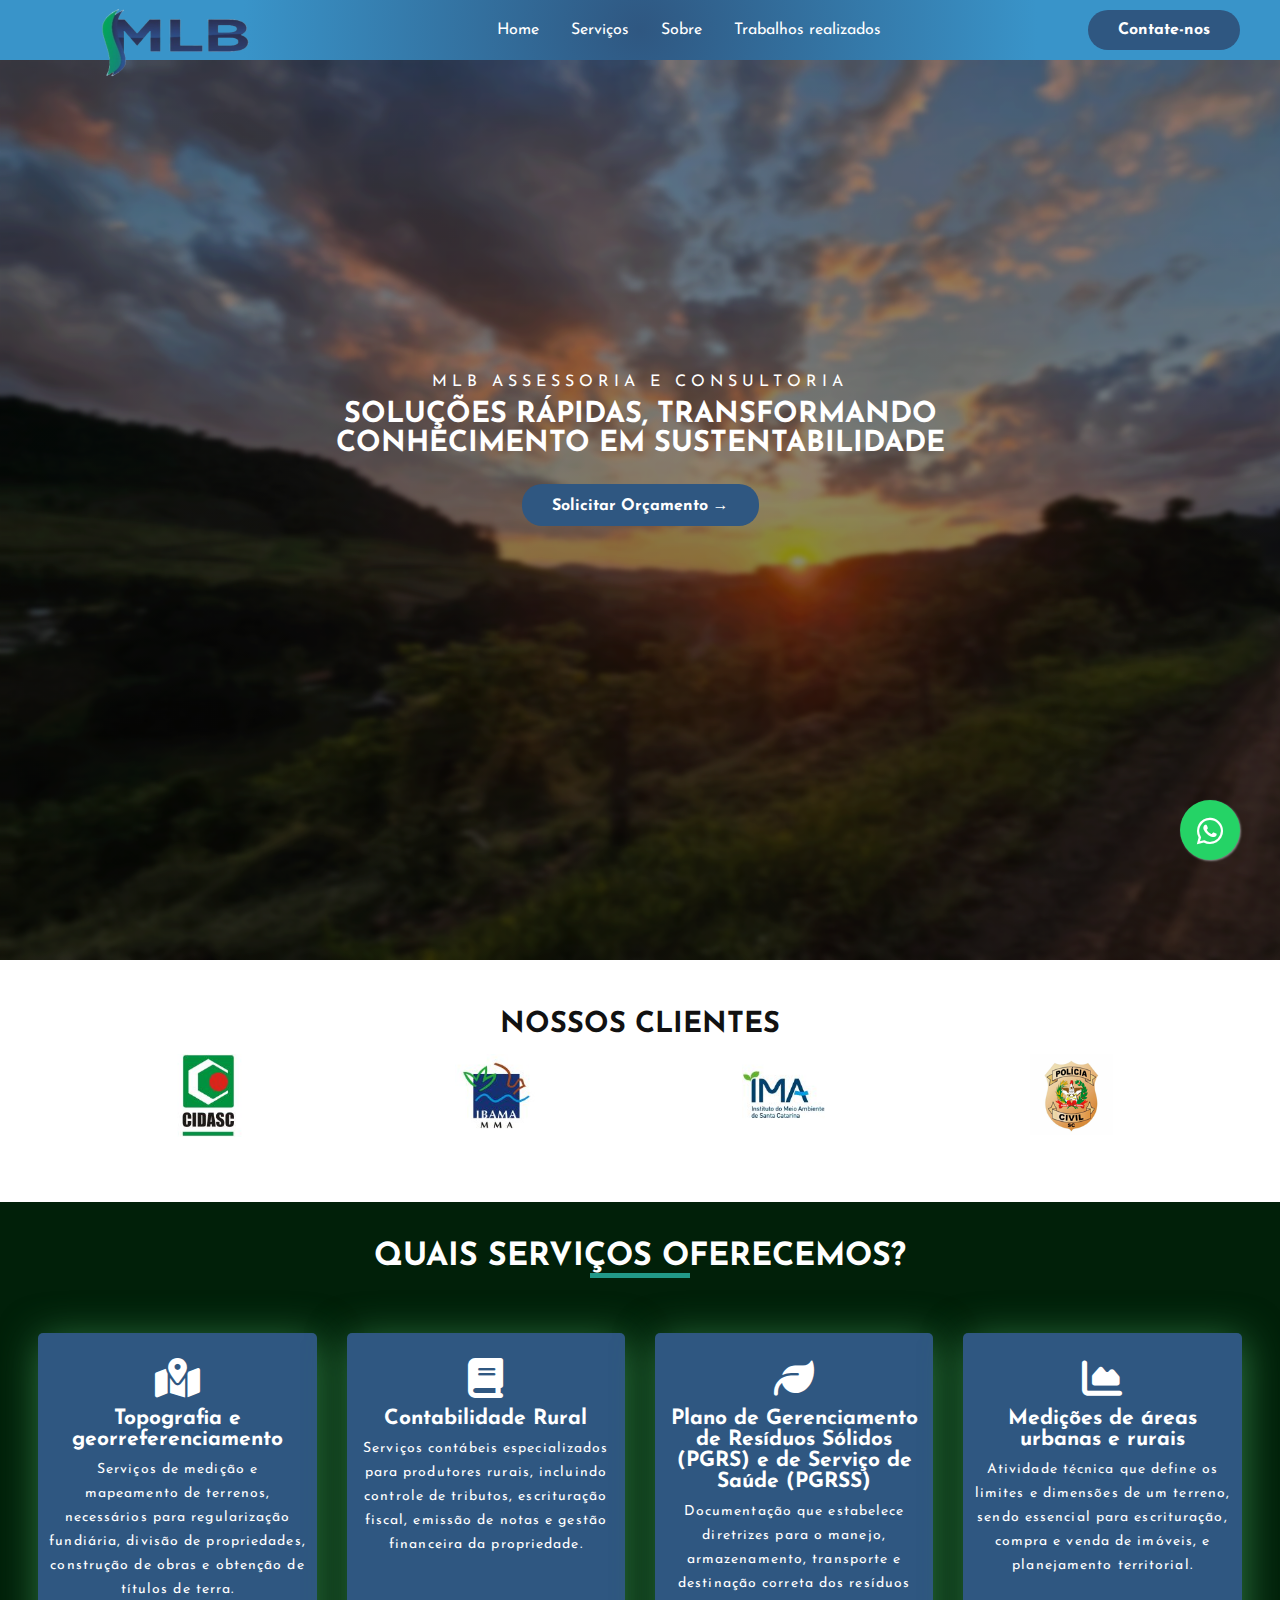
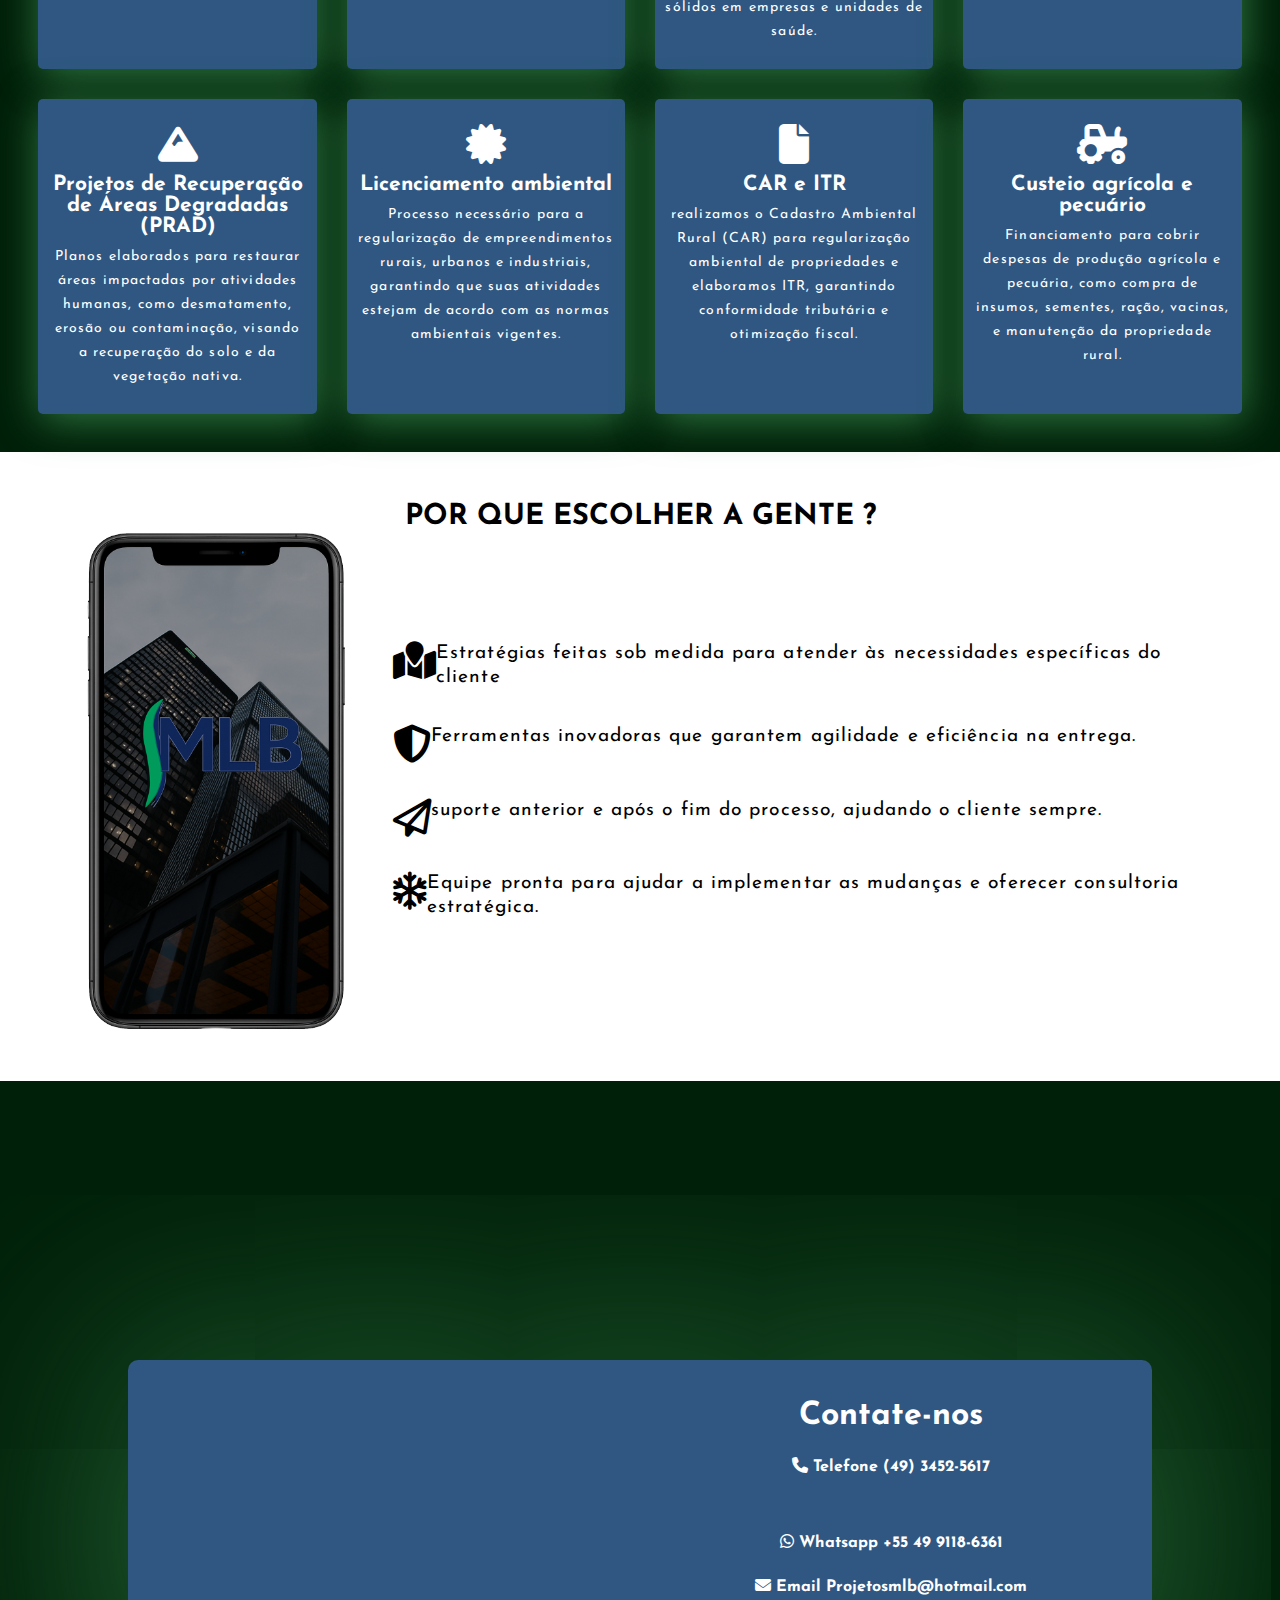
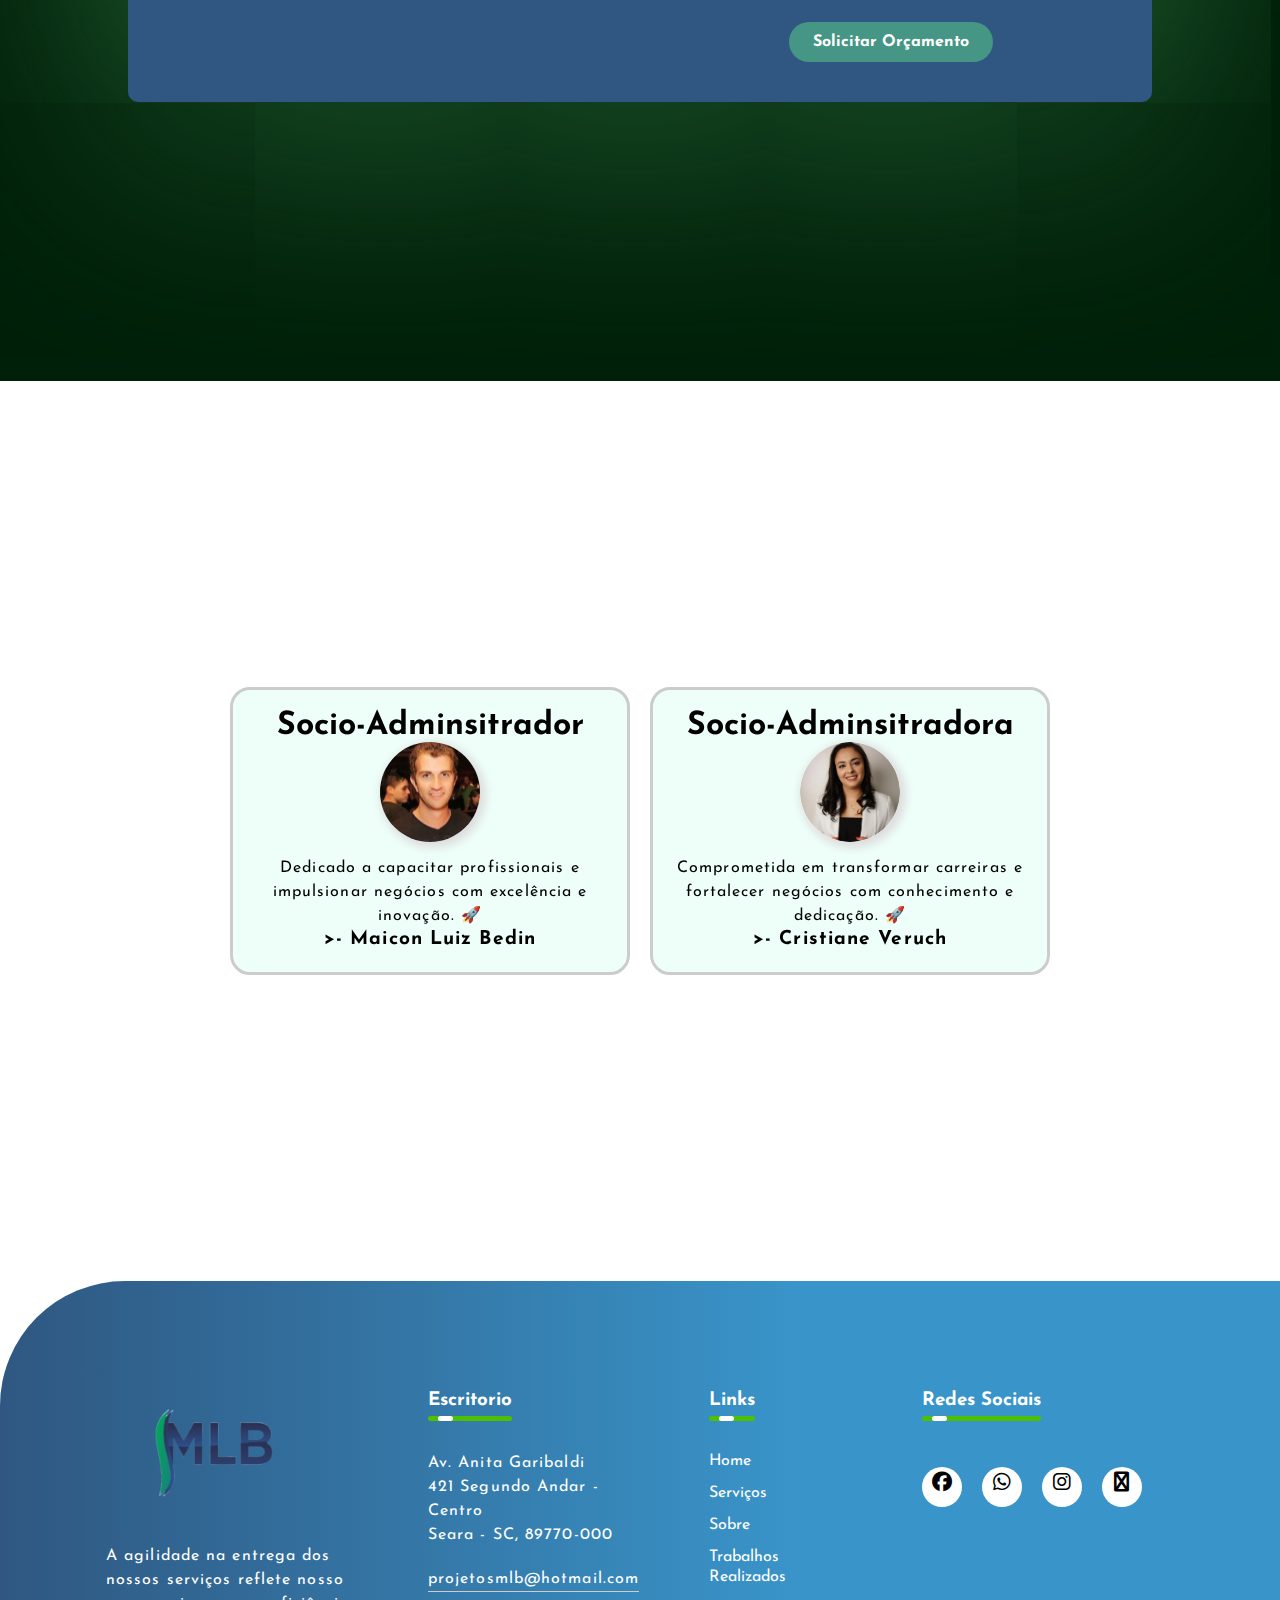
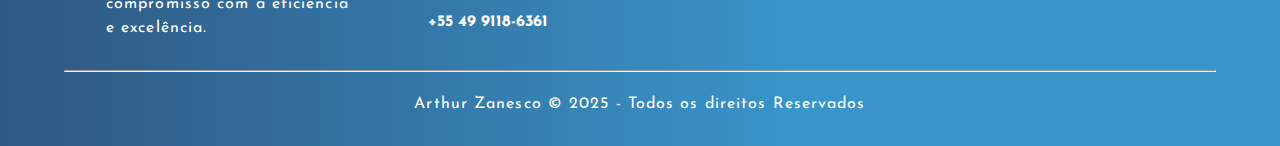
<file: index.html>
<!DOCTYPE html>
<html lang="pt-br">

<head>
  <meta charset="UTF-8">
  <meta name="viewport" content="width=device-width, initial-scale=1.0">
  <title>MLB Asessoria e Consultoria</title>
  <link rel="stylesheet" href="https://cdnjs.cloudflare.com/ajax/libs/font-awesome/6.7.2/css/all.min.css"
    integrity="sha512-Evv84Mr4kqVGRNSgIGL/F/aIDqQb7xQ2vcrdIwxfjThSH8CSR7PBEakCr51Ck+w+/U6swU2Im1vVX0SVk9ABhg=="
    crossorigin="anonymous" referrerpolicy="no-referrer" />
  <link rel="stylesheet" href="./Estilo.css">
  <link rel="preconnect" href="https://fonts.googleapis.com">
  <link rel="preconnect" href="https://fonts.gstatic.com" crossorigin>
  <link href="https://fonts.googleapis.com/css2?family=Josefin+Sans:ital,wght@0,100..700;1,100..700&display=swap"
    rel="stylesheet">
</head>

<body>
  <!--Botão Whatsapp-->
  <a href="https://wa.me/554991186361?text=Ol%C3%A1%20tudo%20bem%20?%20estou%20entrando%20em%20contato%20atrav%C3%A9s%20do%20Site%20da%20MLB%20Assesoria%20e%20Consultoria,%20eu%20gostaria%20de%20fazer%20um%20Or%C3%A7amento%20para%20um%20Projeto"
    target="_blank" id="link-whatsaop-page-a">
    <i class="fa-brands fa-whatsapp"></i>
  </a>

  <!--Botão Whatsapp-->


  <!--Header Menu -->
  <header>
    <div class="navbar">
      <div class="logo"><a href="./Index.html"><img src="./logo2.png" alt="mlb-logo" id="logo-principal"></a></div>
      <ul class="links">
        <li><a href="./index.html">Home</a></li>
        <li><a href="#container-servico" id="elemento-servico">Serviços</a></li>
        <li><a href="./Sobre.html">Sobre</a></li>
        <li><a href="./Trabalhos realizados.html">Trabalhos realizados</a></li>
      </ul>
      <a href="https://wa.me/554991186361?text=Ol%C3%A1%20tudo%20bem%20?%20estou%20entrando%20em%20contato%20atrav%C3%A9s%20do%20Site%20da%20MLB%20Assesoria%20e%20Consultoria,%20eu%20gostaria%20de%20fazer%20um%20Or%C3%A7amento%20para%20um%20Projeto"
        class="action_btn" target="_blank">Contate-nos</a>
      <div class="toggle_btn">
        <i class="fa-solid fa-bars"></i>
      </div>
    </div>

    <div class="dropdown_menu">
      <li><a href="index.html">Home</a></li>
      <li><a href="#container-servico" id="elemento-servico">Serviços</a></li>
      <li><a href="./Sobre.html">Sobre</a></li>
      <li><a href="./Trabalhos realizados.html">Trabalhos Realizados</a></li>
    </div>
  </header>
  <!--Header Menu -->


  <!--Main - conteudo principal Menu -->
  <main>

    <!--Primeiro - Bloco Imagem com botão -->
    <section id="primeirasec">
      <div id="background-image">
        <div id="conteudo">
          <span>MLB ASSESSORIA E CONSULTORIA</span>
          <h1>SOLUÇÕES RÁPIDAS, TRANSFORMANDO CONHECIMENTO EM SUSTENTABILIDADE </h1>
          <br>
          <button><a
              href="https://wa.me/554991186361?text=Ol%C3%A1%20tudo%20bem%20?%20estou%20entrando%20em%20contato%20atrav%C3%A9s%20do%20Site%20da%20MLB%20Assesoria%20e%20Consultoria,%20eu%20gostaria%20de%20fazer%20um%20Or%C3%A7amento%20para%20um%20Projeto"
              target="_blank">Solicitar Orçamento →</a></button>
        </div>
      </div>
    </section>
    <!--Primeiro - Bloco Imagem com botão -->


    <!--Nossos Clientes -->

    <section id="clients">
      <div class="headline">Nossos Clientes</div>
      <div id="clients-container">
        <img src="clientes/cidasc-7.jpg" class="client" alt="">
        <img src="clientes/ibama-5.jpg" class="client" alt="">
        <img src="clientes/ima-1.jpg" class="client" alt="">
        <img src="clientes/policia-civil.png" class="client" alt="">
      </div>
    </section>
    <!--Nossos Clientes -->



    <!--Seção de Serviços -->
    <section class="container" id="container-servico">

      <h1>Quais serviços oferecemos?</h1>
      <div class="row">
        <div class="service">
          <i class="fa-solid fa-map-location-dot"></i>
          <h2>Topografia e georreferenciamento</h2>
          <p>Serviços de medição e mapeamento de terrenos, necessários para regularização fundiária, divisão de
            propriedades, construção de obras e obtenção de títulos de terra.
          </p>
        </div>

        <div class="service">
          <i class="fa-solid fa-book"></i>
          <h2>Contabilidade Rural</h2>
          <p>Serviços contábeis especializados para produtores rurais, incluindo controle de tributos, escrituração
            fiscal, emissão de notas e gestão financeira da propriedade.

          </p>
        </div>

        <div class="service">
          <i class="fa-solid fa-leaf"></i>
          <h2>Plano de Gerenciamento de Resíduos Sólidos (PGRS) e de Serviço de Saúde (PGRSS)
          </h2>
          <p>Documentação que estabelece diretrizes para o manejo, armazenamento, transporte e destinação correta dos
            resíduos sólidos em empresas e unidades de saúde.

          </p>
        </div>

        <div class="service">
          <i class="fa-solid fa-chart-area"></i>
          <h2>Medições de áreas urbanas e rurais
          </h2>
          <p>Atividade técnica que define os limites e dimensões de um terreno, sendo essencial para escrituração,
            compra e venda de imóveis, e planejamento territorial.

          </p>
        </div>

        <div class="service">
          <i class="fa-solid fa-mountain"></i>
          <h2>Projetos de Recuperação de Áreas Degradadas (PRAD)
          </h2>
          <p>Planos elaborados para restaurar áreas impactadas por atividades humanas, como desmatamento, erosão ou
            contaminação, visando a recuperação do solo e da vegetação nativa.

          </p>
        </div>

        <div class="service">
          <i class="fa-solid fa-certificate"></i>
          <h2>Licenciamento ambiental
          </h2>
          <p>Processo necessário para a regularização de empreendimentos rurais, urbanos e industriais, garantindo que
            suas atividades estejam de acordo com as normas ambientais vigentes.

          </p>
        </div>

        <div class="service">
          <i class="fa-solid fa-file"></i>
          <h2>CAR e ITR</h2>
          <p>realizamos o Cadastro Ambiental Rural (CAR) para regularização ambiental de propriedades e elaboramos ITR,
            garantindo conformidade tributária e otimização fiscal.
          </p>
        </div>

        <div class="service">
          <i class="fa-solid fa-tractor"></i>
          <h2>Custeio agrícola e pecuário</h2>
          <p>Financiamento para cobrir despesas de produção agrícola e pecuária, como compra de insumos, sementes,
            ração, vacinas, e manutenção da propriedade rural.
          </p>
        </div>
      </div>

    </section>
    <!--Seção de Serviços -->



    <!--Seção do Por que escolher a gente  -->
    <section id="product">
      <div class="headline">Por que escolher a gente ?</div>
      <div id="product-container">
        <img src="Img-iphone x - sem fundo - redimensionado.png" alt="" class="iphone-x">
        <div id="items">
          <div class="item">
            <i class="fas fa-map-marked fa-2x color-primary"></i>
            <p>Estratégias feitas sob medida para atender às necessidades específicas do cliente
            </p>
          </div>
          <div class="item">
            <i class="fa-solid fa-shield-halved fa-2x"></i>
            <p>Ferramentas inovadoras que garantem agilidade e eficiência na entrega.
            </p>
          </div>
          <div class="item">
            <i class="fa-regular fa-paper-plane fa-2x"></i>
            <p>suporte anterior e após o fim do processo, ajudando o cliente sempre.
            </p>
          </div>
          <div class="item">
            <i class="fa-regular fa-snowflake fa-2x"></i>
            <p>Equipe pronta para ajudar a implementar as mudanças e oferecer consultoria estratégica.
            </p>
          </div>
        </div>
      </div>
    </section>
    <!--Seção do Por que escolher a gente  -->








    <!--Contato  -->
    <section id="container-contato">
      <div class="contact-in">

        <div class="contact-map">
          <iframe
            src="https://www.google.com/maps/embed?pb=!1m14!1m8!1m3!1d3550.2316189528424!2d-52.3131755!3d-27.1490018!3m2!1i1024!2i768!4f13.1!3m3!1m2!1s0x94e499e02b7bad11%3A0x9ac7c152bc3fb2d0!2sMLB%20-%20Assessoria%20%26%20Consultoria!5e0!3m2!1spt-BR!2sbr!4v1743465354520!5m2!1spt-BR!2sbr"
            width="100%" height="auto" style="border:0;" allowfullscreen="" loading="lazy"
            referrerpolicy="no-referrer-when-downgrade"></iframe>
        </div>
        <div class="contact-form">
          <h1>Contate-nos</h1>
          <form>
            <h4 class="contact-form-txt"> <i class="fa-solid fa-phone"></i> Telefone (49) 3452-5617</h4>
            <h4 class="contact-form-txt"><i class="fa-brands fa-whatsapp"></i> Whatsapp +55 49 9118-6361 </h4>
            <h4 class="contact-form-txt"><i class="fa-solid fa-envelope"></i> Email Projetosmlb@hotmail.com</h4>
            <button class="contact-form-btn"><a
                href="https://wa.me/554991186361?text=Ol%C3%A1%20tudo%20bem%20?%20estou%20entrando%20em%20contato%20atrav%C3%A9s%20do%20Site%20da%20MLB%20Assesoria%20e%20Consultoria,%20eu%20gostaria%20de%20fazer%20um%20Or%C3%A7amento%20para%20um%20Projeto"
                class="contact-form-btn" target="_blank">Solicitar Orçamento</a></button>
          </form>
        </div>
      </div>
    </section>
    <!--Contato  -->



    <!--Socio - Administradores  -->
    <div class="body-video">

      <section class="slide-container">
        <div class="nav-icon left" onclick="shoePreviousSlide()">&#10094;</div>
        <div class="nav-icon right" onclick="shoeNextSlide()">&#10095;</div>
        <div class="testimonial-container">
          <div class="testimonial-box">
            <h1>Socio-Adminsitrador</h1>
            <img src="./imgredondmaicon.png" alt="maicon" class="testimonial-img">
            <p class="quote">
              Dedicado a capacitar profissionais e impulsionar negócios com excelência e inovação. 🚀
            </p>
            <p class="author">>- Maicon Luiz Bedin</p>
          </div>

          <div class="testimonial-box">
            <h1>Socio-Adminsitradora</h1>
            <img src="./imgredondcristiane.png" alt="maicon" class="testimonial-img">
            <p class="quote">
              Comprometida em transformar carreiras e fortalecer negócios com conhecimento e dedicação. 🚀
            </p>
            <p class="author">>- Cristiane Veruch</p>
          </div>

        </div>

      </section>
    </div>
    <!--Socio - Administradores  -->
  </main>
  <!--Main - conteudo principal Menu -->

  <!--Footer -->
  <footer>
    <div class="row-footer">
      <div class="col">
        <img src="./logo2.png" class="logo-footer">
        <p>A agilidade na entrega dos nossos serviços reflete nosso compromisso com a eficiência e excelência.</p>
      </div>
      <div class="col">
        <h3>Escritorio <div class="underline"><span></span></div>
        </h3>
        <p>Av. Anita Garibaldi</p>
        <p>421 Segundo Andar - Centro</p>
        <p>Seara - SC, 89770-000
        </p>
        <p class="email-id">projetosmlb@hotmail.com</p>
        <h4>+55 49 9118-6361</h4>
      </div>
      <div class="col">
        <h3>Links <div class="underline"><span></span></div>
        </h3>
        <ul>
          <li><a href="Index.html">Home</a></li>
          <li><a href="#container-servico" id="elemento-servico">Serviços</a></li>
          <li><a href="Sobre.html">Sobre</a></li>
          <li><a href="Trabalhos realizados.html">Trabalhos Realizados</a></li>
        </ul>
      </div>
      <div class="col">
        <h3>Redes Sociais <div class="underline"><span></span></div>
        </h3>
        <div class="social-icons">
          <a href="facebook.com"><i class="fa-brands fa-facebook" id="facebook"></i></a>
          <a href="https://wa.me/554991186361?text=Ol%C3%A1%20tudo%20bem%20?%20estou%20entrando%20em%20contato%20atrav%C3%A9s%20do%20Site%20da%20MLB%20Assesoria%20e%20Consultoria,%20eu%20gostaria%20de%20fazer%20um%20Or%C3%A7amento%20para%20um%20Projeto"><i class="fa-brands fa-whatsapp" id="whatsapp"></i></a>
          <a href="instagram.com"><i class="fa-brands fa-instagram" id="instagram"></i></a>
          <a href="#"><i class="fa-brands fa-envelope" id="email"></i></a>
        </div>
      </div>
    </div>
    <hr>
    <p class="copyright">Arthur Zanesco © 2025 - Todos os direitos Reservados</p>
  </footer>
  <!--Footer -->


  <script>
    const toggleBtn = document.querySelector(`.toggle_btn`)
    const toggleBtnIcon = document.querySelector(`.toggle_btn i`)
    const dropDownMenu = document.querySelector(`.dropdown_menu`)
  
    toggleBtn.onclick = function () {
      dropDownMenu.classList.toggle(`open`)
      const isOpen  = dropDownMenu.classList.contains('open')
  
      toggleBtnIcon.classList = isOpen 
      ? 'fa-solid fa-xmark'
      : 'fa-solid fa-bars'
    }
  
  </script>
</body>

</html>
</file>
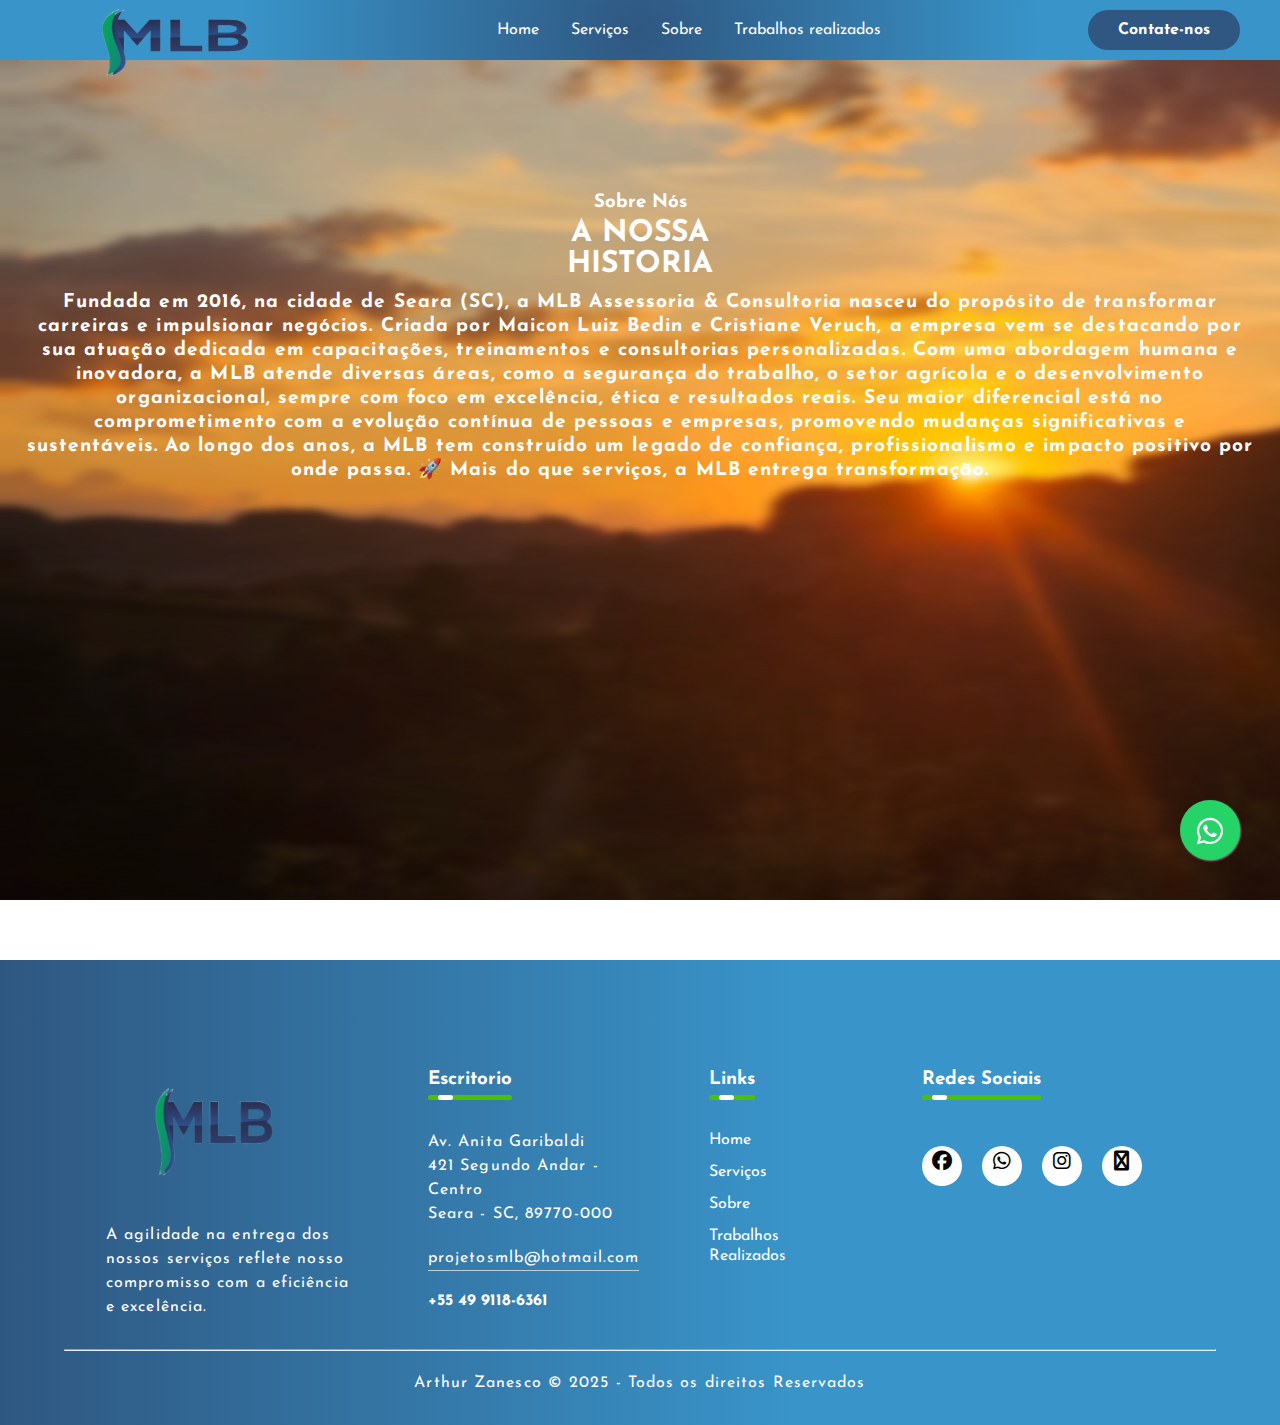
<file: Sobre.html>
<!DOCTYPE html>
<html lang="pt-br">

<head>
  <meta charset="UTF-8">
  <meta name="viewport" content="width=device-width, initial-scale=1.0">
  <title>MLB Asessoria e Consultoria</title>
  <link rel="stylesheet" href="https://cdnjs.cloudflare.com/ajax/libs/font-awesome/6.7.2/css/all.min.css"
    integrity="sha512-Evv84Mr4kqVGRNSgIGL/F/aIDqQb7xQ2vcrdIwxfjThSH8CSR7PBEakCr51Ck+w+/U6swU2Im1vVX0SVk9ABhg=="
    crossorigin="anonymous" referrerpolicy="no-referrer" />
  <link rel="stylesheet" href="./Estilo.css">
  <link rel="preconnect" href="https://fonts.googleapis.com">
  <link rel="preconnect" href="https://fonts.gstatic.com" crossorigin>
  <link href="https://fonts.googleapis.com/css2?family=Josefin+Sans:ital,wght@0,100..700;1,100..700&display=swap"
    rel="stylesheet">
</head>

<body>
  <!--Botão Whatsapp-->
  <a href="https://wa.me/554991186361?text=Ol%C3%A1%20tudo%20bem%20?%20estou%20entrando%20em%20contato%20atrav%C3%A9s%20do%20Site%20da%20MLB%20Assesoria%20e%20Consultoria,%20eu%20gostaria%20de%20fazer%20um%20Or%C3%A7amento%20para%20um%20Projeto"
    target="_blank" id="link-whatsaop-page-a">
    <i class="fa-brands fa-whatsapp"></i>
  </a>

  <!--Botão Whatsapp-->


  <!--Header Menu -->
  <header>
    <div class="navbar">
      <div class="logo"><a href="./Index.html"><img src="./logo2.png" alt="mlb-logo" id="logo-principal"></a></div>
      <ul class="links">
        <li><a href="./index.html">Home</a></li>
        <li><a href="./index.html#container-servico" id="elemento-servico">Serviços</a></li>
        <li><a href="./Sobre.html">Sobre</a></li>
        <li><a href="./Trabalhos realizados.html">Trabalhos realizados</a></li>
      </ul>
      <a href="https://wa.me/554991186361?text=Ol%C3%A1%20tudo%20bem%20?%20estou%20entrando%20em%20contato%20atrav%C3%A9s%20do%20Site%20da%20MLB%20Assesoria%20e%20Consultoria,%20eu%20gostaria%20de%20fazer%20um%20Or%C3%A7amento%20para%20um%20Projeto"
        class="action_btn" target="_blank">Contate-nos</a>
      <div class="toggle_btn">
        <i class="fa-solid fa-bars"></i>
      </div>
    </div>

    <div class="dropdown_menu">
      <li><a href="index.html">Home</a></li>
      <li><a href="./index.html#container-servico" id="elemento-servico">Serviços</a></li>
      <li><a href="./Sobre.html">Sobre</a></li>
      <li><a href="./Trabalhos realizados.html">Trabalhos Realizados</a></li>
    </div>
  </header>
  <!--Header Menu -->


  <!--Main - conteudo principal Menu -->
  <main>
    <!--Sobre nós a nossa historia  -->
    <section class="container-Sobre">
        <h3>Sobre Nós</h3>
        <h1>A NOSSA <br> HISTORIA</h1>
        <p>Fundada em 2016, na cidade de Seara (SC), a MLB Assessoria & Consultoria nasceu do propósito de transformar carreiras e impulsionar negócios. Criada por Maicon Luiz Bedin e Cristiane Veruch, a empresa vem se destacando por sua atuação dedicada em capacitações, treinamentos e consultorias personalizadas.

            Com uma abordagem humana e inovadora, a MLB atende diversas áreas, como a segurança do trabalho, o setor agrícola e o desenvolvimento organizacional, sempre com foco em excelência, ética e resultados reais.
            
            Seu maior diferencial está no comprometimento com a evolução contínua de pessoas e empresas, promovendo mudanças significativas e sustentáveis. Ao longo dos anos, a MLB tem construído um legado de confiança, profissionalismo e impacto positivo por onde passa.
            
            🚀 Mais do que serviços, a MLB entrega transformação.
            
            
        </p>
  
      </section>
      <!--Sobre nós a nossa historia  -->
  </main>
  <!--Main - conteudo principal Menu -->

  <!--Footer -->
  <footer>
    <div class="row-footer">
      <div class="col">
        <img src="./logo2.png" class="logo-footer">
        <p>A agilidade na entrega dos nossos serviços reflete nosso compromisso com a eficiência e excelência.</p>
      </div>
      <div class="col">
        <h3>Escritorio <div class="underline"><span></span></div>
        </h3>
        <p>Av. Anita Garibaldi</p>
        <p>421 Segundo Andar - Centro</p>
        <p>Seara - SC, 89770-000
        </p>
        <p class="email-id">projetosmlb@hotmail.com</p>
        <h4>+55 49 9118-6361</h4>
      </div>
      <div class="col">
        <h3>Links <div class="underline"><span></span></div>
        </h3>
        <ul>
          <li><a href="index.html">Home</a></li>
          <li><a href="#container-servico" id="elemento-servico">Serviços</a></li>
          <li><a href="Sobre.html">Sobre</a></li>
          <li><a href="Trabalhos realizados.html">Trabalhos Realizados</a></li>
        </ul>
      </div>
      <div class="col">
        <h3>Redes Sociais <div class="underline"><span></span></div>
        </h3>
        <div class="social-icons">
          <a href="facebook.com"><i class="fa-brands fa-facebook" id="facebook"></i></a>
          <a href="https://wa.me/554991186361?text=Ol%C3%A1%20tudo%20bem%20?%20estou%20entrando%20em%20contato%20atrav%C3%A9s%20do%20Site%20da%20MLB%20Assesoria%20e%20Consultoria,%20eu%20gostaria%20de%20fazer%20um%20Or%C3%A7amento%20para%20um%20Projeto"><i class="fa-brands fa-whatsapp" id="whatsapp"></i></a>
          <a href="instagram.com"><i class="fa-brands fa-instagram" id="instagram"></i></a>
          <a href="#"><i class="fa-brands fa-envelope" id="email"></i></a>
        </div>
      </div>
    </div>
    <hr>
    <p class="copyright">Arthur Zanesco © 2025 - Todos os direitos Reservados</p>
  </footer>
  <!--Footer -->
  <script>
    const toggleBtn = document.querySelector(`.toggle_btn`)
    const toggleBtnIcon = document.querySelector(`.toggle_btn i`)
    const dropDownMenu = document.querySelector(`.dropdown_menu`)
  
    toggleBtn.onclick = function () {
      dropDownMenu.classList.toggle(`open`)
      const isOpen  = dropDownMenu.classList.contains('open')
  
      toggleBtnIcon.classList = isOpen 
      ? 'fa-solid fa-xmark'
      : 'fa-solid fa-bars'
    }
  
  </script>



  <style>

    footer {
        border-radius: unset;
    }

  </style>
</body>

</html>
</file>
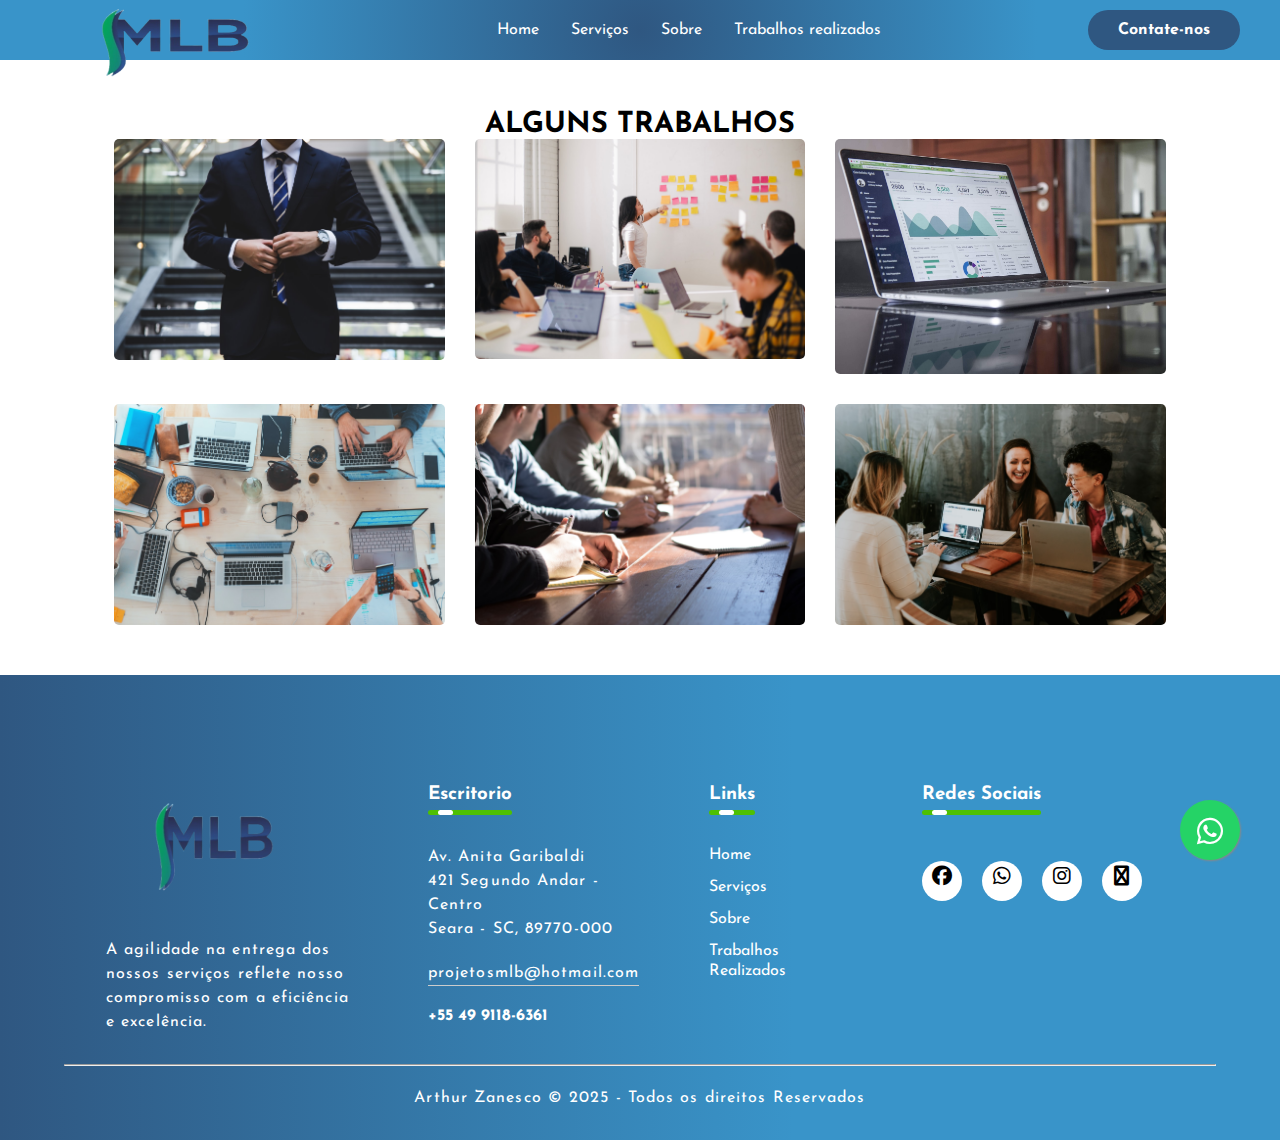
<file: Trabalhos realizados.html>
<!DOCTYPE html>
<html lang="pt-br">

<head>
  <meta charset="UTF-8">
  <meta name="viewport" content="width=device-width, initial-scale=1.0">
  <title>MLB Asessoria e Consultoria</title>
  <link rel="stylesheet" href="https://cdnjs.cloudflare.com/ajax/libs/font-awesome/6.7.2/css/all.min.css"
    integrity="sha512-Evv84Mr4kqVGRNSgIGL/F/aIDqQb7xQ2vcrdIwxfjThSH8CSR7PBEakCr51Ck+w+/U6swU2Im1vVX0SVk9ABhg=="
    crossorigin="anonymous" referrerpolicy="no-referrer" />
  <link rel="stylesheet" href="./Estilo.css">
  <link rel="preconnect" href="https://fonts.googleapis.com">
  <link rel="preconnect" href="https://fonts.gstatic.com" crossorigin>
  <link href="https://fonts.googleapis.com/css2?family=Josefin+Sans:ital,wght@0,100..700;1,100..700&display=swap"
    rel="stylesheet">
</head>

<body>
  <!--Botão Whatsapp-->
  <a href="https://wa.me/554991186361?text=Ol%C3%A1%20tudo%20bem%20?%20estou%20entrando%20em%20contato%20atrav%C3%A9s%20do%20Site%20da%20MLB%20Assesoria%20e%20Consultoria,%20eu%20gostaria%20de%20fazer%20um%20Or%C3%A7amento%20para%20um%20Projeto"
    target="_blank" id="link-whatsaop-page-a">
    <i class="fa-brands fa-whatsapp"></i>
  </a>

  <!--Botão Whatsapp-->


  <header>
    <div class="navbar">
      <div class="logo"><a href="./Index.html"><img src="./logo2.png" alt="mlb-logo" id="logo-principal"></a></div>
      <ul class="links">
        <li><a href="./index.html">Home</a></li>
        <li><a href="./index.html#container-servico" id="elemento-servico">Serviços</a></li>
        <li><a href="./Sobre.html">Sobre</a></li>
        <li><a href="./Trabalhos realizados.html">Trabalhos realizados</a></li>
      </ul>
      <a href="https://wa.me/554991186361?text=Ol%C3%A1%20tudo%20bem%20?%20estou%20entrando%20em%20contato%20atrav%C3%A9s%20do%20Site%20da%20MLB%20Assesoria%20e%20Consultoria,%20eu%20gostaria%20de%20fazer%20um%20Or%C3%A7amento%20para%20um%20Projeto"
        class="action_btn" target="_blank">Contate-nos</a>
      <div class="toggle_btn">
        <i class="fa-solid fa-bars"></i>
      </div>
    </div>

    <div class="dropdown_menu">
      <li><a href="index.html">Home</a></li>
      <li><a href="./Index.html#container-servico" id="elemento-servico">Serviços</a></li>
      <li><a href="./Sobre.html">Sobre</a></li>
      <li><a href="./Trabalhos realizados.html">Trabalhos Realizados</a></li>
    </div>
  </header>
  <!--Header Menu -->


  <!--Main - conteudo principal Menu -->
  <main>


    <!--Galeria  -->

    <section id="gallery">
        <div class="headline">Alguns Trabalhos</div>
        <div id="gallery-container">
          <img src="./img/image-1.jpeg" alt="" class="gallery-image">
          <img src="./img/image-2.jpeg" alt="" class="gallery-image">
          <img src="./img/image-3.jpeg" alt="" class="gallery-image">
          <img src="./img/image-4.jpeg" alt="" class="gallery-image">
          <img src="./img/image-5.jpeg" alt="" class="gallery-image">
          <img src="./img/image-6.jpeg" alt="" class="gallery-image">
        </div>
      </section>
  
      <!--Galeria  -->









  </main>
  <!--Main - conteudo principal Menu -->

  <!--Footer -->
  <footer>
    <div class="row-footer">
      <div class="col">
        <img src="./logo2.png" class="logo-footer">
        <p>A agilidade na entrega dos nossos serviços reflete nosso compromisso com a eficiência e excelência.</p>
      </div>
      <div class="col">
        <h3>Escritorio <div class="underline"><span></span></div>
        </h3>
        <p>Av. Anita Garibaldi</p>
        <p>421 Segundo Andar - Centro</p>
        <p>Seara - SC, 89770-000
        </p>
        <p class="email-id">projetosmlb@hotmail.com</p>
        <h4>+55 49 9118-6361</h4>
      </div>
      <div class="col">
        <h3>Links <div class="underline"><span></span></div>
        </h3>
        <ul>
          <li><a href="index.html">Home</a></li>
          <li><a href="#container-servico" id="elemento-servico">Serviços</a></li>
          <li><a href="Sobre.html">Sobre</a></li>
          <li><a href="Trabalhos realizados.html">Trabalhos Realizados</a></li>
        </ul>
      </div>
      <div class="col">
        <h3>Redes Sociais <div class="underline"><span></span></div>
        </h3>
        <div class="social-icons">
          <a href="facebook.com"><i class="fa-brands fa-facebook" id="facebook"></i></a>
          <a href="https://wa.me/554991186361?text=Ol%C3%A1%20tudo%20bem%20?%20estou%20entrando%20em%20contato%20atrav%C3%A9s%20do%20Site%20da%20MLB%20Assesoria%20e%20Consultoria,%20eu%20gostaria%20de%20fazer%20um%20Or%C3%A7amento%20para%20um%20Projeto"><i class="fa-brands fa-whatsapp" id="whatsapp"></i></a>
          <a href="instagram.com"><i class="fa-brands fa-instagram" id="instagram"></i></a>
          <a href="#"><i class="fa-brands fa-envelope" id="email"></i></a>
        </div>
      </div>
    </div>
    <hr>
    <p class="copyright">Arthur Zanesco © 2025 - Todos os direitos Reservados</p>
  </footer>
  <!--Footer -->


  <script>
    const toggleBtn = document.querySelector(`.toggle_btn`)
    const toggleBtnIcon = document.querySelector(`.toggle_btn i`)
    const dropDownMenu = document.querySelector(`.dropdown_menu`)
  
    toggleBtn.onclick = function () {
      dropDownMenu.classList.toggle(`open`)
      const isOpen  = dropDownMenu.classList.contains('open')
  
      toggleBtnIcon.classList = isOpen 
      ? 'fa-solid fa-xmark'
      : 'fa-solid fa-bars'
    }
  
  </script>


  <style>

    footer {
        border-radius: unset;
    }

  </style>
</body>

</html>
</file>
<file: Estilo.css>
* {
    margin: 0px;
    padding: 0px;
    box-sizing: border-box;
    font-family: "Josefin Sans", sans-serif;
    /*   background: rgb(47,87,129);
    background: linear-gradient(0deg, rgba(47,87,129,1) 0%, rgba(57,148,201,1) 62%);*/
}

html {
    scroll-behavior: smooth;
}

/* Link whatsapp */

#link-whatsaop-page-a {
    position: fixed;
    width: 60px;
    height: 60px;
    bottom: 40px;
    right: 40px;
    background-color: #25d366;
    color: #ffffff;
    border-radius: 50px;
    text-align: center;
    font-size: 30px;
    box-shadow: 1px 1px 2px #888;
    z-index: 1000;
}

#link-whatsaop-page-a:hover {
    transform: scale(1.1);
    transition: .4s;
    background-color: #25d365;
}

.fa-whatsapp {
    margin-top: 16px;
}

body {
    height: 100vh;
    background-size: cover;
    background-position: center;
}

li {
    list-style: none;
}

a {
    text-decoration: none;
    color: #ffffff;
    font-size: 1rem;
}

a:hover {
    color: #2000d3c9;
}



/* Header */

header {
    position: relative;
    padding: 0 2rem;
    background: rgb(47, 87, 129);
    background: radial-gradient(circle, rgba(47, 87, 129, 1) 0%, rgba(57, 148, 201, 1) 62%);
}

.navbar {
    width: 100%;
    height: 60px;
    max-width: 1200px;
    margin: 0 auto;
    display: flex;
    align-items: center;
    justify-content: space-between;
}

.navbar .logo a {
    font-size: 1.5rem;
    font-weight: bold;
}

.navbar .links {
    display: flex;
    gap: 2rem;
}

.navbar .toggle_btn {
    color: #fff;
    font-size: 1.5rem;
    cursor: pointer;
    display: none;
}

.action_btn {
    background-color: #2F5781;
    color: #fff;
    padding: 12px 30px;
    border: none;
    outline: none;
    border-radius: 20px;
    font-size: 1rem;
    font-weight: bold;
    cursor: pointer;
    transition: scale 0.2 ease;
}

.navbar .action_btn:hover {
    background-color: #459684;
    color: white;
    transform: scale(1.05);
    transition: .4s;
}

/* Dropdown Menu */
.dropdown_menu {
    display: none;
    position: absolute;
    right: 2rem;
    height: 0;
    top: 60px;
    width: 300px;
    background-color: rgb(47, 87, 129);
    border-radius: 10px;
    overflow: hidden;
    transition: height .2s cubic-bezier(0.175, 0.885, 0.32, 1.275);
}

.dropdown_menu.open {
    height: 240px;
}

.dropdown_menu li {
    padding: 0.7rem;
    display: flex;
    align-items: center;
    justify-content: center;
}

.dropdown_menu .action_btn {
    width: 100%;
    display: flex;
    justify-content: center;
}

#logo-principal {
    margin-top: 25px;
    width: 250px;
    height: 90px;

}

/* Responsive Deisgn */
@media(max-width:992px) {

    .navbar .links,
    .navbar .action_btn {
        display: none;
    }

    .navbar .toggle_btn {
        display: block;
    }

    .dropdown_menu {
        display: block;
    }

}

@media(max-width:576px) {
    .dropdown_menu {
        left: 2rem;
        width: unset;
        z-index: 1000;
    }
}

/* Primeira seção Imagem */

#background-image {
    background-image: linear-gradient(rgba(0, 0, 0, 0.4), rgba(0, 0, 0, 0.5)),
        url('./Background2.png');
    background-size: cover;
    background-repeat: no-repeat;
    height: 100vh;
}

#conteudo {
    max-width: 650px;
    position: absolute;
    top: 50%;
    left: 50%;
    transform: translate(-50%, -50%);
    text-align: center;
    color: white;
}

#conteudo span {
    letter-spacing: 5px;

}

#conteudo h1 {
    font-size: 1.8em;
    padding: 10px 0px;
}

#conteudo button {
    background-color: #2f5781;
    padding: 12px 30px;
    border: none;
    outline: none;
    border-radius: 20px;
    cursor: pointer;
}


#conteudo button a {
    color: white;
    font-size: 1rem;
    font-weight: bold;
    color: #fff;
}

#conteudo button:hover {
    background-color: #459684;
    color: white;
    transform: scale(1.05);
    transition: .4s;
}



/* Section pagina nossos Clientes */


#clients {
    width: 100%;
    background-color: #ffffff;
    color: #111;
    padding: 50px;
}

#clients-container {
    display: grid;
    grid-template-columns: repeat(4, 1fr);
    justify-items: center;
    padding: 15px;
}

.client {
    display: inline-block;
    width: 29%;
}


.headline {
    text-transform: uppercase;
    text-align: center;
    font-size: 1.8em;
    font-weight: bold;
}








@media(max-width:992px) {

    #clients-container {
        grid-template-columns: repeat(2, 1fr);

    }

    .client {
        width: 50%;
    }
}

@media(max-width:576px) {

    #clients-container {
        grid-template-columns: repeat(2, 1fr);

    }

    .client {
        width: 50%;
    }
}






















/* Section pagina nossos serviços */

.container {
    height: auto;
    width: 100%;
    padding: 3%;
    background-color: #012009;
}

.container h1 {
    position: relative;
    text-transform: uppercase;
    text-align: center;
    margin-bottom: 60px;
    color: #fff;
}

.container h1::after {
    content: '';
    position: absolute;
    left: 50%;
    bottom: -5px;
    transform: translateX(-50%);
    width: 100px;
    height: 5px;
    background: #298;
}

.container .row {
    display: grid;
    grid-template-columns: repeat(auto-fit, minmax(250px, 1fr));
    grid-gap: 30px;

}

.container .row .service {
    padding: 25px 10px;
    text-align: center;
    border-radius: 5px;
    transition: transform .5s;
    cursor: pointer;
    color: white;
    font-size: 14px;
    background-color: #2f5781;
    -webkit-box-shadow: 2px 6px 40px 0px rgba(48, 120, 67, 1);
    -moz-box-shadow: 2px 6px 40px 0px rgba(48, 120, 67, 1);
    box-shadow: 2px 6px 40px 0px rgba(48, 120, 67, 1);

}

.container .row .service:hover {
    transform: scale(0.9);
    background: #459684;
    color: #ffffff;
}

.container .row .service i {
    font-size: 40px;
    color: white;
    margin-bottom: 10px;
}

.container .row .service:hover i {
    color: #ffffff;
}

.container .row .service h2 {
    margin-bottom: 8px;
}




@media(max-width:992px) {


    
}



@media(max-width:576px) {



}










/* Section pagina Por que escolher a gente */

#product {
    width: 100%;
    padding: 50px;
}


#product-container {
    display: flex;
    justify-content: center;
    align-items: center;
}

#itens {
    width: 500px;
}

#items .item {
    display: flex;
    padding: 10px;
    margin: 15px 0;
    font-size: 1.2rem;
}



@media(max-width:992px) {

    #product-container {
        flex-direction: column;
    }

    #items {
        width: 90%;
    }

    .item {
        flex-direction: column;
        align-items: center;
        text-align: center;

    }

}

@media(max-width:576px) {

    #product-container {
        flex-direction: column;
    }

    #items {
        width: 90%;
    }

    .item {
        flex-direction: column;
        align-items: center;
        text-align: center;

    }

}
































/* Section pagina Sobre Nós */

.container-Sobre {
    height: 100vh;
    width: 100%;
    padding: 20px;
   padding-top: 10%;
    background: url(foto-background-sobre-nos-desfoque.png);
    background-size: cover;
    background-attachment: fixed;


}

.container-Sobre h3 {
    text-align: center;
    padding-top: 5px;
    color: white;
}

.container-Sobre h1 {
    text-align: center;
    position: relative;
    text-transform: uppercase;
    padding-top: 0.5%;
    padding-bottom: 0.5%;
    color: white;
    font-size: 30px;
}

.container-Sobre p {
    text-align: center;
    padding: 5px;
    color: white;
    font-size: 1.2em;
    font-weight: 800;
}


@media(max-width:992px) {
    .container-Sobre {
        height: auto;
    }
}



@media(max-width:576px) {

    .container-Sobre {
        height: auto;
    }
}






/* Section pagina Galeria */

#gallery {
    max-width: 90%;
    /* Ou um valor fixo em pixels, se preferir */
    margin: auto;
    padding: 50px;
}

#gallery-container {
    display: grid;
    grid-template-columns: repeat(auto-fit, minmax(300px, 1fr));
    grid-gap: 30px;
    justify-items: center;
}

.gallery-image {
    max-width: 100%;
    height: auto;
    border-radius: 5px;
    object-fit: cover;
    /* Ou contain */
}









@media(max-width:992px) {

    #gallery-container {
        grid-template-columns: 1fr;
    }

    .gallery-image {
        width: 100%;
    }

}

@media(max-width:576px) {

    #gallery-container {
        grid-template-columns: 1fr;
    }

    .gallery-image {
        width: 100%;
    }

}







/* Seção Slider */

.body-video {
    display: flex;
    justify-content: center;
    align-items: center;
    min-height: 100vh;
    background-color: white;
    padding: 20px;
}

.slide-container {
    position: relative;
    width: 90%;
    max-width: 900px;
    display: flex;
    justify-content: center;
    overflow: hidden;
}

.testimonial-container {
    display: flex;
    gap: 20px;
    /* Espaçamento entre os blocos */
    flex-wrap: wrap;
    /* Permite que os blocos quebrem linha */
    justify-content: center;
    width: 100%;
}

/* Configuração dos blocos */
.testimonial-box {
    background: rgba(222, 255, 246, 0.5);
    -webkit-backdrop-filter: blur(10px);
    backdrop-filter: blur(10px);
    border: 1px solid rgba(222, 255, 246, 0.25);
    flex: 1 1 400px;
    /* Define a largura padrão */
    max-width: 400px;
    border: 3px solid #ccc;
    border-radius: 20px;
    padding: 20px;
    text-align: center;
    transition: transform 0.3s ease-in-out, border-color 0.3s ease-in-out;
}

.testimonial-box:hover {
    transform: scale(1.01);
    border-color: #555;
}

.testimonial-img {
    box-shadow: 3px 3px 10px 3px #dddddd;
    width: 100px;
    height: 100px;
    border-radius: 50%;
    object-fit: cover;
    margin-bottom: 10px;
}

.author {
    font-size: 1.2rem;
    font-weight: bold;
}

p {
    line-height: 1.5rem;
    letter-spacing: 1.1px;
}

/* REMOVER AS SETAS DE NAVEGAÇÃO */
.nav-icon {
    display: none;
}

/* RESPONSIVIDADE */
@media (max-width: 300px) {
    .testimonial-container {
        flex-direction: column;
        /* Força os blocos a ficarem um abaixo do outro */
        align-items: center;
    }

    .testimonial-box {
        flex: 1 1 100%;
        max-width: 100%;
        /* Garante que ocupe toda a largura da tela */
        padding: 15px;
    }

    .testimonial-img {
        width: 80px;
        height: 80px;
    }

    .author {
        font-size: 1rem;
    }
}

@media (max-width: 480px) {
    .testimonial-box {
        flex: 1 1 100%;
        max-width: 100%;
        padding: 10px;
    }

    .testimonial-img {
        width: 70px;
        height: 70px;
    }

    .author {
        font-size: 0.9rem;
    }
}



































/* Section pagina de Contato */

#container-contato {
    width: 100%;
    height: 100vh;
    display: grid;
    align-items: center;
    background: #012009;


}

.contact-in {
    width: 80%;
    height: auto;
    margin: auto;
    display: flex;
    flex-wrap: wrap;
    padding: 10px;
    border-radius: 10px;
    background: #2F5781;
    box-shadow: 0px 0px 10px 0px #666;
    -webkit-box-shadow: 2px 6px 300px 0px rgba(48, 120, 67, 1);
    -moz-box-shadow: 2px 6px 300px 0px rgba(48, 120, 67, 1);
    box-shadow: 2px 6px 300px 0px rgba(48, 120, 67, 1);
}

.contact-map {
    width: 100%;
    height: auto;
    flex: 50%;
}

.contact-map iframe {
    width: 100%;
    height: 100%;

}

.contact-form {
    width: 100%;
    height: auto;
    flex: 50%;
    padding: 30px;
    text-align: center;
}

.contact-form h1 {
    margin-bottom: 10px;
    text-align: center;
    color: #fff;
}

.contact-form-txt {
    width: 100%;
    height: 40px;
    color: #fff;


    outline: none;
    margin-bottom: 20px;
    padding: 15px;
}

.contact-form-txt::placeholder {
    color: #aaa;
}

.contact-form-txtarea {
    width: 100%;
    height: 130px;
    color: #000;
    border: 1px solid #bcbcbc;
    border-radius: 10px;
    outline: none;
    margin-bottom: 20px;
    padding: 15px;
}

.contact-form-txtarea::placeholder {
    color: #aaa;
}

.contact-form-btn {
    background-color: #459684;
    color: #fff;
    padding: 12px;
    border: none;
    outline: none;
    border-radius: 20px;
    font-size: 1rem;
    font-weight: bold;
    cursor: pointer;
    transition: scale 0.2 ease;
}

.contact-form-btn a {
    color: white;
    font-size: 1rem;
    font-weight: bold;
    color: #fff;
}

.contact-form-btn:hover {
    background-color: #468073;
    color: white;
    transform: scale(1.05);
    transition: .4s;
}

/* Footer */

footer {
    width: 100%;
    position: relative;
    bottom: 0;
    background: linear-gradient(to right, rgba(47, 87, 129, 1) 0%, rgba(57, 148, 201, 1) 62%);
    color: #fff;
    padding: 100px 0 30px;
    border-top-left-radius: 125px;
    line-height: 20px;
}

.row-footer {
    width: 85%;
    margin: auto;
    display: flex;
    flex-wrap: wrap;
    align-items: flex-start;
    justify-content: space-between;
}

.col {
    flex-basis: 25%;
    padding: 10px;
}

.col:nth-child(2),
.col:nth-child(3) {
    flex-basis: 15%;
}

.logo-footer {
    width: 200px;
    margin-bottom: 30px;
}

.col h3 {
    width: fit-content;
    margin-bottom: 40px;
    position: relative;
}

.email-id {
    width: fit-content;
    border-bottom: 1px solid #ccc;
    margin: 20px 0px;
}

.col ul li {
    margin-bottom: 12px;
}

#facebook {
    width: 40px;
    height: 40px;
    border-radius: 50%;
    text-align: center;
    line-height: 30px;
    font-size: 20px;
    color: #000;
    background: #fff;
    margin-right: 15px;
    cursor: pointer;

}

#whatsapp {
    width: 40px;
    height: 40px;
    border-radius: 50%;
    text-align: center;
    line-height: 30px;
    font-size: 20px;
    color: #000;
    background: #fff;
    margin-right: 15px;
    cursor: pointer;
}


#instagram {
    width: 40px;
    height: 40px;
    border-radius: 50%;
    text-align: center;
    line-height: 30px;
    font-size: 20px;
    color: #000;
    background: #fff;
    margin-right: 15px;
    cursor: pointer;
}

#email {
    width: 40px;
    height: 40px;
    border-radius: 50%;
    text-align: center;
    line-height: 30px;
    font-size: 20px;
    color: #000;
    background: #fff;
    margin-right: 15px;
    cursor: pointer;
}

hr {
    width: 90%;

    border-bottom: 1px slid #ccc;
    margin: 20px auto;
}

.copyright {
    text-align: center;
}

.underline {
    width: 100%;
    background-color: #4ec003;
    height: 5px;
    border-radius: 3px;
    position: absolute;
    top: 25px;
    left: 0;
    overflow: hidden;
}

.underline span {
    width: 15px;
    height: 100%;
    background: #fff;
    border-radius: 3px;
    position: absolute;
    top: 0;
    left: 10px;
    animation: moving 2s linear infinite;
}

@keyframes moving {
    0% {
        left: -20px;
    }

    100% {
        left: 100%;
    }
}

@media (max-width: 700px) {

    footer {
        bottom: unset;
    }

    .col {
        flex-basis: 100%;
    }

    .col:nth-child(2),
    .col:nth-child(3) {
        flex-basis: 100%;
    }




}
</file>
